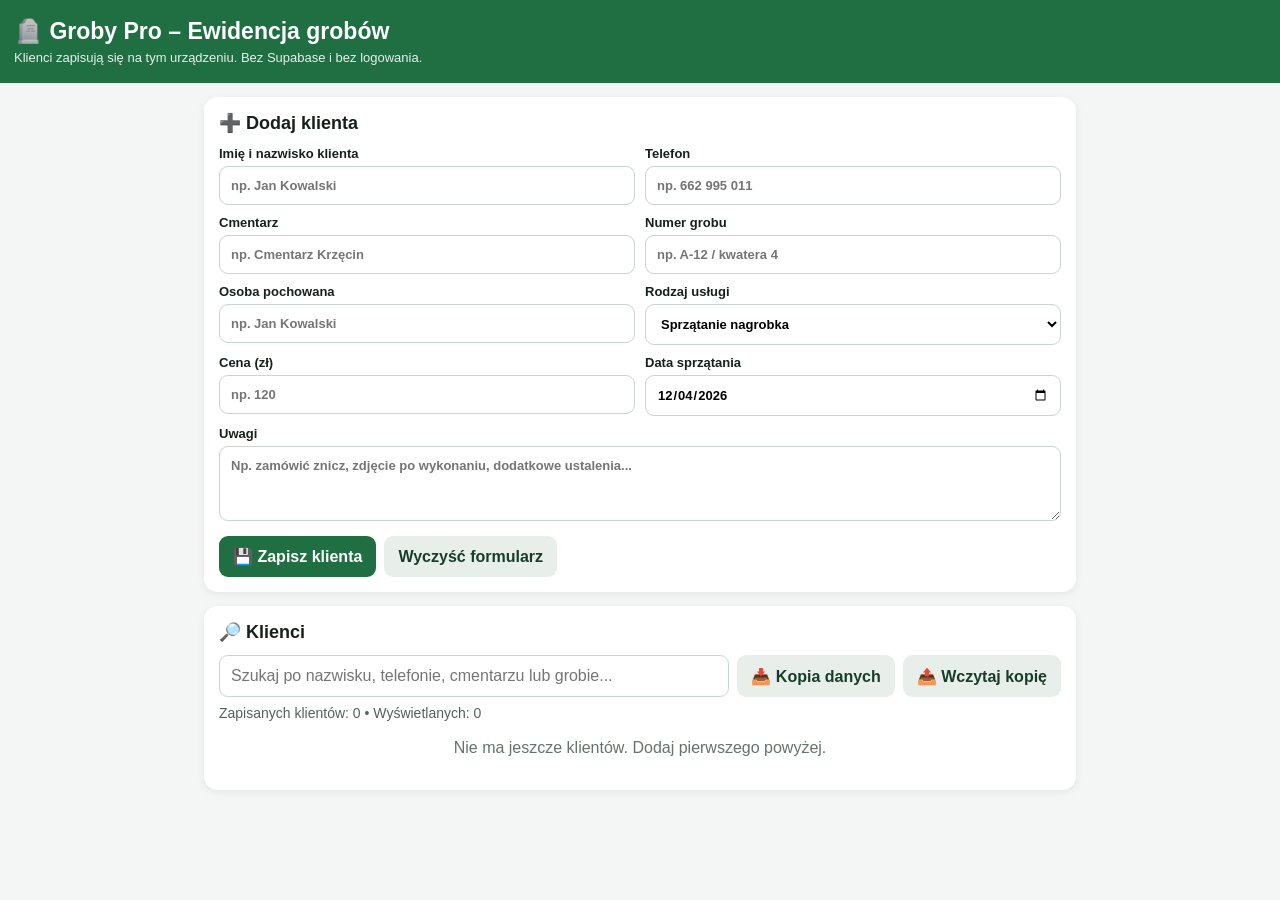
<file: Groby-Pro-Ewidencja-1.html>
<!doctype html>
<html lang="pl">
<head>
<meta charset="utf-8">
<meta name="viewport" content="width=device-width, initial-scale=1">
<meta name="theme-color" content="#1f6f43">
<title>Ewidencja grobów – Groby Pro</title>
<style>
*{box-sizing:border-box}
body{margin:0;font-family:Arial,sans-serif;background:#f4f6f5;color:#17211b}
header{background:#1f6f43;color:#fff;padding:18px 14px;position:sticky;top:0;z-index:5}
header h1{margin:0;font-size:23px}
header p{margin:5px 0 0;font-size:13px;opacity:.9}
main{max-width:900px;margin:auto;padding:14px}
.card{background:#fff;border-radius:14px;padding:15px;margin-bottom:14px;box-shadow:0 2px 9px #0001}
h2{font-size:18px;margin:0 0 12px}
.grid{display:grid;grid-template-columns:1fr 1fr;gap:10px}
label{font-weight:700;font-size:13px;display:block}
input,select,textarea,button{font:inherit}
input,select,textarea{width:100%;margin-top:5px;padding:11px;border:1px solid #cbd4ce;border-radius:9px;background:#fff}
textarea{min-height:75px;resize:vertical}
.full{grid-column:1/-1}
.actions{display:flex;gap:8px;flex-wrap:wrap;margin-top:12px}
button{border:0;border-radius:9px;padding:11px 14px;font-weight:700;cursor:pointer}
.primary{background:#1f6f43;color:#fff}
.secondary{background:#e8efeb;color:#173d29}
.danger{background:#b52b2b;color:#fff}
.small{padding:8px 10px;font-size:13px}
.toolbar{display:flex;gap:8px;flex-wrap:wrap}
.toolbar input{flex:1;min-width:200px;margin:0}
.stat{font-size:14px;color:#53615a;margin-top:8px}
.client{border:1px solid #dbe2dd;border-radius:11px;padding:12px;margin-top:10px}
.client h3{margin:0 0 7px;font-size:17px}
.client p{margin:4px 0;font-size:14px}
.badge{display:inline-block;background:#e7f3eb;color:#1f6f43;border-radius:20px;padding:4px 8px;font-size:12px;font-weight:700}
.hidden{display:none}
.empty{text-align:center;color:#65736b;padding:18px}
@media(max-width:650px){.grid{grid-template-columns:1fr}.full{grid-column:auto}main{padding:10px}.card{padding:12px}}
</style>
</head>
<body>
<header>
  <h1>🪦 Groby Pro – Ewidencja grobów</h1>
  <p>Klienci zapisują się na tym urządzeniu. Bez Supabase i bez logowania.</p>
</header>

<main>
<section class="card">
  <h2 id="formTitle">➕ Dodaj klienta</h2>
  <form id="clientForm">
    <div class="grid">
      <div>
        <label>Imię i nazwisko klienta
          <input id="name" required placeholder="np. Jan Kowalski">
        </label>
      </div>
      <div>
        <label>Telefon
          <input id="phone" type="tel" placeholder="np. 662 995 011">
        </label>
      </div>
      <div>
        <label>Cmentarz
          <input id="cemetery" placeholder="np. Cmentarz Krzęcin">
        </label>
      </div>
      <div>
        <label>Numer grobu
          <input id="grave" placeholder="np. A-12 / kwatera 4">
        </label>
      </div>
      <div>
        <label>Osoba pochowana
          <input id="deceased" placeholder="np. Jan Kowalski">
        </label>
      </div>
      <div>
        <label>Rodzaj usługi
          <select id="service">
            <option>Sprzątanie nagrobka</option>
            <option>Sprzątanie po pogrzebie</option>
            <option>Mycie nagrobka</option>
            <option>Mycie + impregnacja</option>
            <option>Pielęgnacja otoczenia</option>
            <option>Kompleksowe sprzątanie</option>
            <option>Inna usługa</option>
          </select>
        </label>
      </div>
      <div>
        <label>Cena (zł)
          <input id="price" type="number" min="0" step="0.01" placeholder="np. 120">
        </label>
      </div>
      <div>
        <label>Data sprzątania
          <input id="date" type="date">
        </label>
      </div>
      <div class="full">
        <label>Uwagi
          <textarea id="notes" placeholder="Np. zamówić znicz, zdjęcie po wykonaniu, dodatkowe ustalenia..."></textarea>
        </label>
      </div>
    </div>
    <div class="actions">
      <button class="primary" type="submit" id="saveBtn">💾 Zapisz klienta</button>
      <button class="secondary hidden" type="button" id="cancelBtn">Anuluj edycję</button>
      <button class="secondary" type="reset">Wyczyść formularz</button>
    </div>
  </form>
</section>

<section class="card">
  <h2>🔎 Klienci</h2>
  <div class="toolbar">
    <input id="search" placeholder="Szukaj po nazwisku, telefonie, cmentarzu lub grobie...">
    <button class="secondary" id="exportBtn">📥 Kopia danych</button>
    <button class="secondary" id="importBtn">📤 Wczytaj kopię</button>
    <input id="fileInput" type="file" accept=".json" class="hidden">
  </div>
  <div class="stat" id="stats"></div>
  <div id="clients"></div>
</section>
</main>

<script>
const KEY = "grobyProKlienci";
let clients = JSON.parse(localStorage.getItem(KEY) || "[]");
let editingId = null;

const $ = id => document.getElementById(id);

function saveAll(){
  localStorage.setItem(KEY, JSON.stringify(clients));
}

function today(){
  return new Date().toISOString().slice(0,10);
}
$("date").value = today();

function money(v){
  const n = Number(v);
  return isNaN(n) ? "—" : n.toFixed(2) + " zł";
}

function escapeHtml(v){
  return String(v ?? "").replace(/[&<>"']/g, c => ({
    "&":"&amp;","<":"&lt;",">":"&gt;",'"':"&quot;","'":"&#039;"
  }[c]));
}

function render(){
  const q = $("search").value.trim().toLowerCase();
  const filtered = clients.filter(c =>
    [c.name,c.phone,c.cemetery,c.grave,c.deceased,c.service,c.notes]
      .join(" ").toLowerCase().includes(q)
  );

  $("stats").textContent = `Zapisanych klientów: ${clients.length} • Wyświetlanych: ${filtered.length}`;

  if(!filtered.length){
    $("clients").innerHTML = `<div class="empty">${clients.length ? "Brak wyników wyszukiwania." : "Nie ma jeszcze klientów. Dodaj pierwszego powyżej."}</div>`;
    return;
  }

  $("clients").innerHTML = filtered.map(c => `
    <div class="client">
      <h3>${escapeHtml(c.name)} ${c.phone ? `<span class="badge">${escapeHtml(c.phone)}</span>` : ""}</h3>
      <p><b>📍 Cmentarz:</b> ${escapeHtml(c.cemetery || "—")} ${c.grave ? ` | <b>Grób:</b> ${escapeHtml(c.grave)}` : ""}</p>
      <p><b>🕯️ Pochowany/a:</b> ${escapeHtml(c.deceased || "—")}</p>
      <p><b>🧹 Usługa:</b> ${escapeHtml(c.service || "—")} | <b>💰 Cena:</b> ${money(c.price)}</p>
      <p><b>📅 Data:</b> ${escapeHtml(c.date || "—")}</p>
      ${c.notes ? `<p><b>📝 Uwagi:</b> ${escapeHtml(c.notes)}</p>` : ""}
      <div class="actions">
        <button class="secondary small" onclick="editClient('${c.id}')">✏️ Edytuj</button>
        <button class="danger small" onclick="deleteClient('${c.id}')">🗑️ Usuń</button>
      </div>
    </div>
  `).join("");
}

$("clientForm").addEventListener("submit", e => {
  e.preventDefault();

  const data = {
    name: $("name").value.trim(),
    phone: $("phone").value.trim(),
    cemetery: $("cemetery").value.trim(),
    grave: $("grave").value.trim(),
    deceased: $("deceased").value.trim(),
    service: $("service").value,
    price: $("price").value,
    date: $("date").value,
    notes: $("notes").value.trim()
  };

  if(editingId){
    const i = clients.findIndex(c => c.id === editingId);
    if(i >= 0) clients[i] = {...clients[i], ...data};
    editingId = null;
    $("formTitle").textContent = "➕ Dodaj klienta";
    $("saveBtn").textContent = "💾 Zapisz klienta";
    $("cancelBtn").classList.add("hidden");
  }else{
    clients.unshift({id: Date.now().toString(), ...data});
  }

  saveAll();
  e.target.reset();
  $("date").value = today();
  render();
  window.scrollTo({top:0,behavior:"smooth"});
});

window.editClient = function(id){
  const c = clients.find(x => x.id === id);
  if(!c) return;
  editingId = id;
  $("name").value = c.name || "";
  $("phone").value = c.phone || "";
  $("cemetery").value = c.cemetery || "";
  $("grave").value = c.grave || "";
  $("deceased").value = c.deceased || "";
  $("service").value = c.service || "Sprzątanie nagrobka";
  $("price").value = c.price || "";
  $("date").value = c.date || today();
  $("notes").value = c.notes || "";
  $("formTitle").textContent = "✏️ Edytuj klienta";
  $("saveBtn").textContent = "💾 Zapisz zmiany";
  $("cancelBtn").classList.remove("hidden");
  window.scrollTo({top:0,behavior:"smooth"});
};

window.deleteClient = function(id){
  const c = clients.find(x => x.id === id);
  if(!c) return;
  if(confirm(`Usunąć klienta "${c.name}"?`)){
    clients = clients.filter(x => x.id !== id);
    saveAll();
    render();
  }
};

$("cancelBtn").addEventListener("click", () => {
  editingId = null;
  $("clientForm").reset();
  $("date").value = today();
  $("formTitle").textContent = "➕ Dodaj klienta";
  $("saveBtn").textContent = "💾 Zapisz klienta";
  $("cancelBtn").classList.add("hidden");
});

$("search").addEventListener("input", render);

$("exportBtn").addEventListener("click", () => {
  const blob = new Blob([JSON.stringify(clients,null,2)], {type:"application/json"});
  const a = document.createElement("a");
  a.href = URL.createObjectURL(blob);
  a.download = "groby-pro-kopia-danych.json";
  a.click();
  URL.revokeObjectURL(a.href);
});

$("importBtn").addEventListener("click", () => $("fileInput").click());

$("fileInput").addEventListener("change", e => {
  const file = e.target.files[0];
  if(!file) return;
  const reader = new FileReader();
  reader.onload = () => {
    try{
      const imported = JSON.parse(reader.result);
      if(!Array.isArray(imported)) throw new Error();
      if(confirm(`Wczytać ${imported.length} klientów? Zastąpi to obecne dane.`)){
        clients = imported;
        saveAll();
        render();
      }
    }catch{
      alert("Nieprawidłowy plik kopii danych.");
    }
    e.target.value = "";
  };
  reader.readAsText(file);
});

render();
</script>
</body>
</html>
</file>
